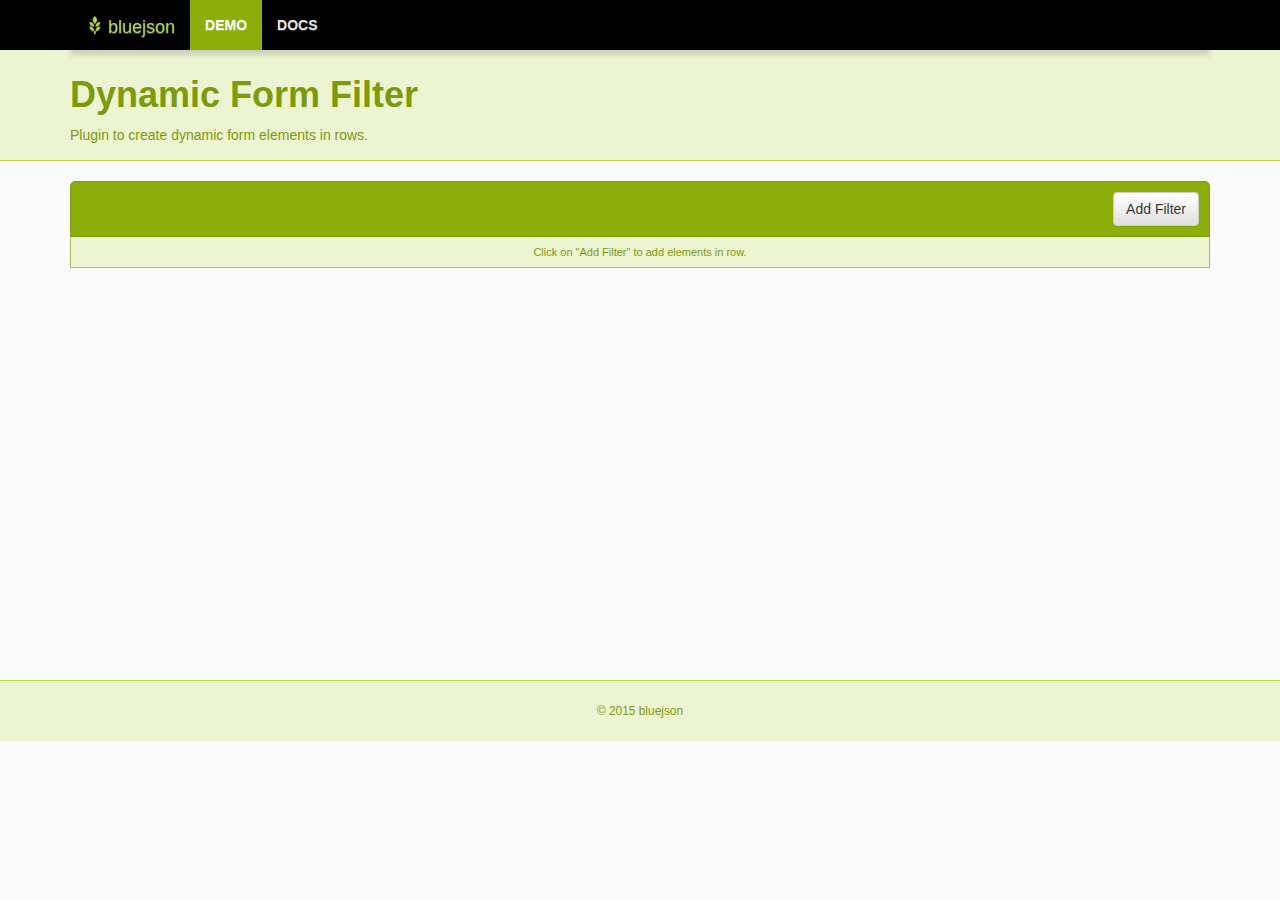
<file: index.html>
<!DOCTYPE html>
<html lang="en">
    <head>
        <title>Dynamic Form Filter</title>
        <meta name="viewport" content="width=device-width, initial-scale=1">
        <link rel="stylesheet" type="text/css" media="all" href="css/bootstrap.min.css">
        <link rel="stylesheet" type="text/css" media="all" href="css/bootstrap-theme.min.css">
        <link rel="stylesheet" type="text/css" media="all" href="css/main.css">
        <link rel="stylesheet" type="text/css" media="all" href="css/form-filter.css">
        <link rel="icon" href="img/favicon.ico" type="image/icon" sizes="16x16">
        <script type="text/javascript" src="js/libs/jquery-1.11.2.min.js"></script>
        <script type="text/javascript" src="js/libs/bootstrap.min.js"></script>
        <script type="text/javascript" src="js/libs/form-filter.js"></script>
        <script type="text/javascript" src="js/index.js"></script>
    </head>
     <body>
        <header class="navbar">
            <div class="container">
                <div class="row">
                    <div class="col-md-12">
                        <nav class="navbar navbar-static-top" role="navigation">
                            <div class="container-fluid">
                                <div class="navbar-header">
                                    <button type="button" class="navbar-toggle" data-toggle="collapse" data-target="#bs-example-navbar-collapse-9">
                                        <span class="sr-only">Toggle</span>
                                        <span class="icon-bar orange"></span>
                                        <span class="icon-bar orange"></span>
                                        <span class="icon-bar orange"></span>
                                    </button>
                                    <a class="navbar-brand" href="#">
                                        <span class="glyphicon glyphicon-grain"></span> <span>bluejson</span>
                                    </a>
                                </div>
                                <div class="collapse navbar-collapse" id="bs-example-navbar-collapse-9" nav-collapse="">
                                <ul class="nav navbar-nav">
                                    <li class="active"><a href="index.html">Demo</a></li>
                                    <li><a href="docs.html">Docs</a></li>
                                </ul>
                                </div>
                            </div>
                        </nav>
                    </div>
                </div>
            </div>
        </header>
        <section>
            <div class="header">
                 <div class="container">
                    <div class="row">
                        <div class="col-md-12">
                            <div class="row">
                                <div class="col-md-12">
                                    <h1>Dynamic Form Filter</h1>
                                </div>
                                <div class="col-md-12">
                                    <p class="sub-header">Plugin to create dynamic form elements in rows.</p>
                                </div>
                            </div>
                        </div>
                    </div>
                </div>
            </div>
            <div class="body">
                <div class="container">
                    <div class="row">
                        <div class="col-md-12">
                            <div id="filter_form"></div>
                        </div>
                    </div>
                </div>
            </div>
        </section>
        <footer>
            <div class="footer">
                <div class="container">
                    <div class="row">
                        <div class="text-center small">&copy; 2015 bluejson</div>
                    </div>
                </div>
            </div>
        </footer>
    </body>
</html>
</file>
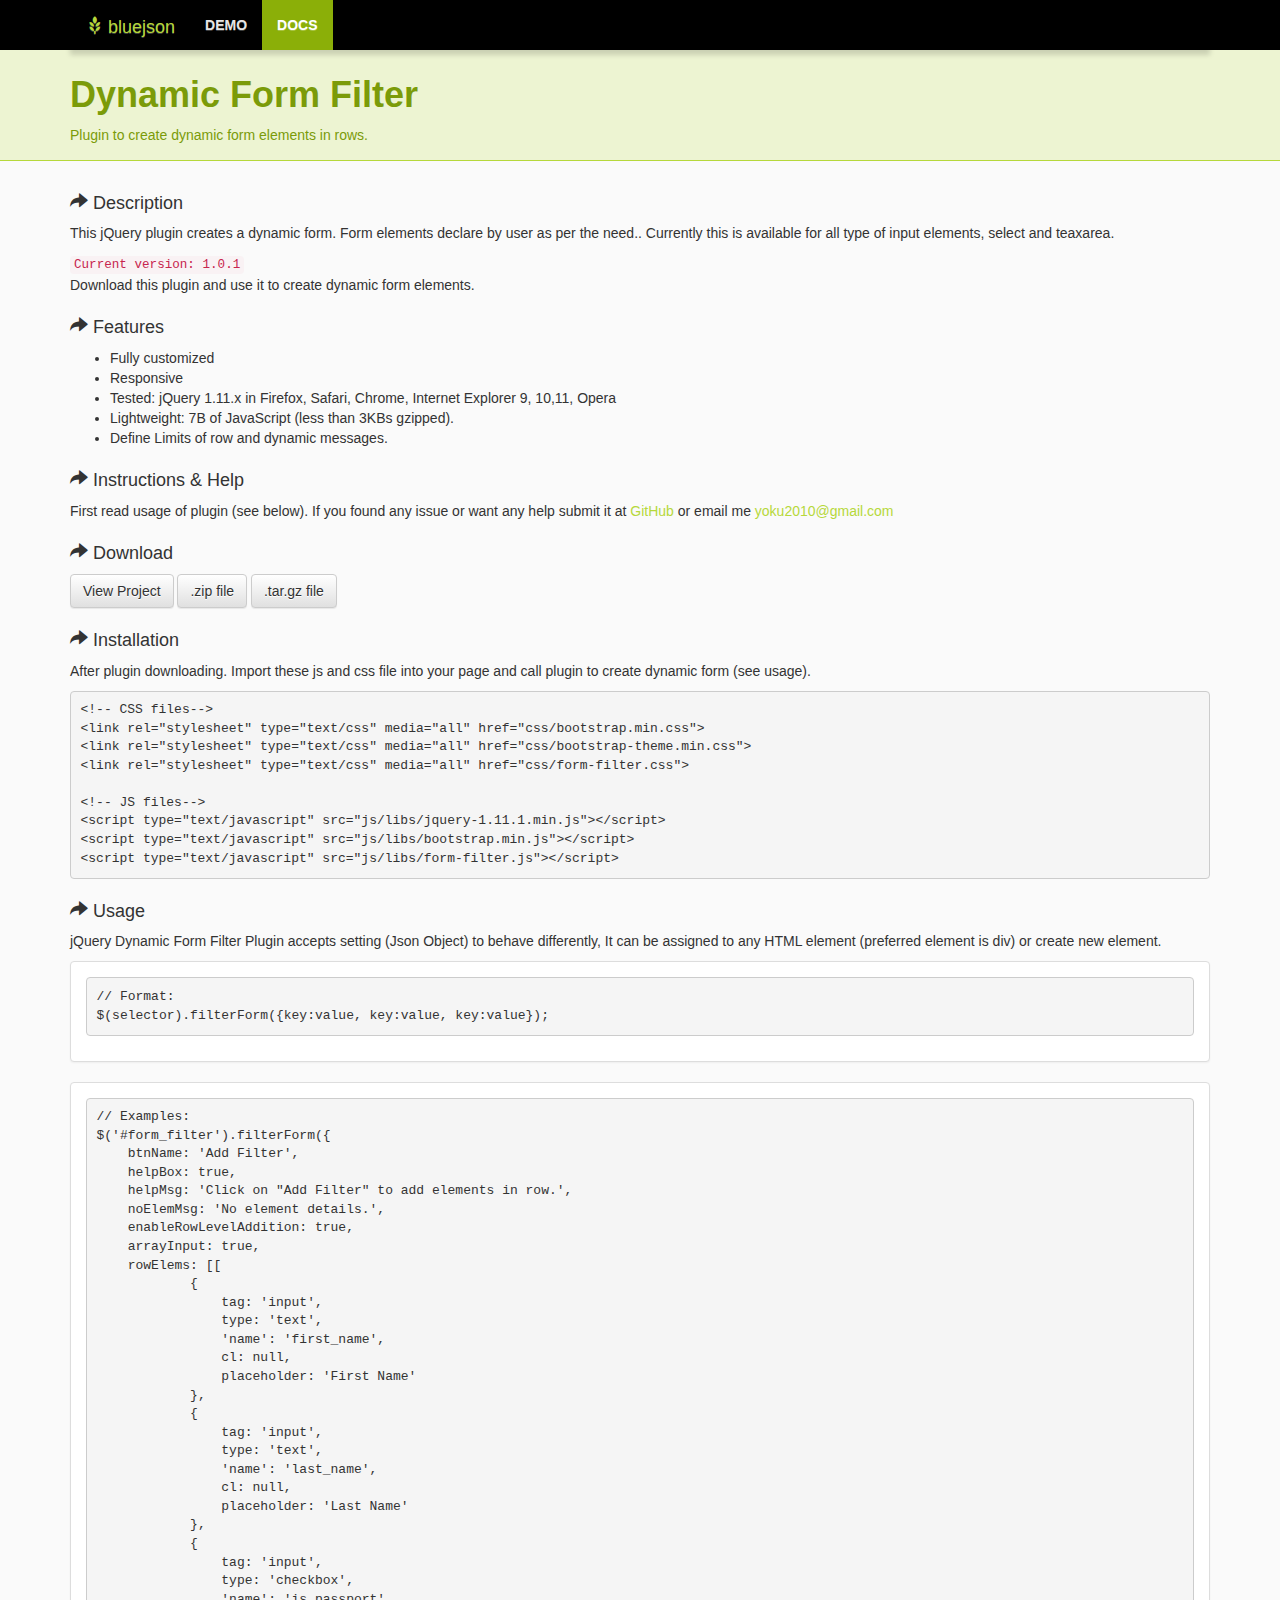
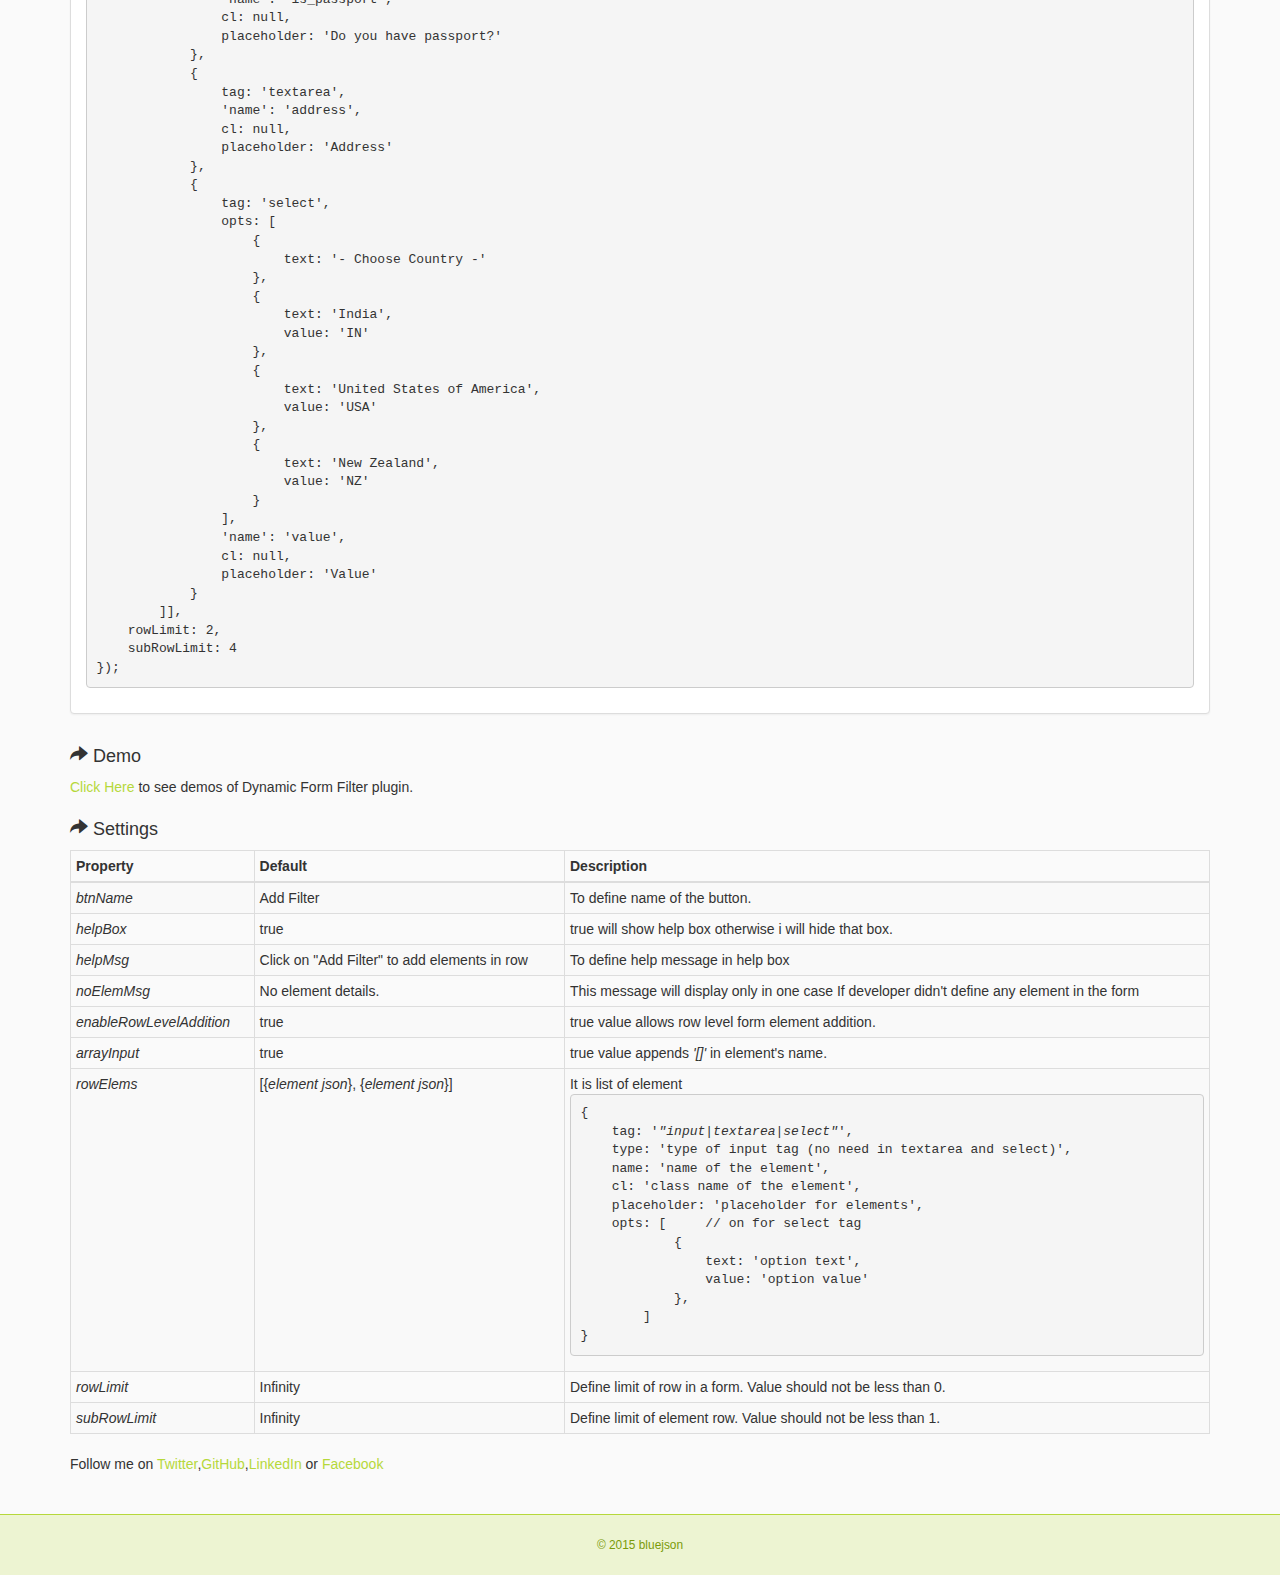
<file: docs.html>
<!DOCTYPE html>
<html lang="en">
    <head>
        <title>Dynamic Form Filter</title>
        <meta name="viewport" content="width=device-width, initial-scale=1">
        <link rel="stylesheet" type="text/css" media="all" href="css/bootstrap.min.css">
        <link rel="stylesheet" type="text/css" media="all" href="css/bootstrap-theme.min.css">
        <link rel="stylesheet" type="text/css" media="all" href="css/main.css">
        <link rel="icon" href="img/favicon.ico" type="image/icon" sizes="16x16">
        <script type="text/javascript" src="js/libs/jquery-1.11.2.min.js"></script>
        <script type="text/javascript" src="js/libs/bootstrap.min.js"></script>
    </head>
     <body>
        <header class="navbar">
            <div class="container">
                <div class="row">
                    <div class="col-md-12">
                        <nav class="navbar navbar-static-top" role="navigation">
                            <div class="container-fluid">
                                <div class="navbar-header">
                                    <button type="button" class="navbar-toggle" data-toggle="collapse" data-target="#bs-example-navbar-collapse-9">
                                        <span class="sr-only">Toggle</span>
                                        <span class="icon-bar orange"></span>
                                        <span class="icon-bar orange"></span>
                                        <span class="icon-bar orange"></span>
                                    </button>
                                    <a class="navbar-brand" href="#">
                                        <span class="glyphicon glyphicon-grain"></span> <span>bluejson</span>
                                    </a>
                                </div>
                                <div class="collapse navbar-collapse" id="bs-example-navbar-collapse-9" nav-collapse="">
                                <ul class="nav navbar-nav">
                                    <li><a href="index.html">Demo</a></li>
                                    <li class="active"><a href="docs.html">Docs</a></li>
                                </ul>
                                </div>
                            </div>
                        </nav>
                    </div>
                </div>
            </div>
        </header>
        <section>
            <div class="header">
                 <div class="container">
                    <div class="row">
                        <div class="col-md-12">
                            <div class="row">
                                <div class="col-md-12">
                                    <h1>Dynamic Form Filter</h1>
                                </div>
                                <div class="col-md-12">
                                    <p class="sub-header">Plugin to create dynamic form elements in rows.</p>
                                </div>
                            </div>
                        </div>
                    </div>
                </div>
            </div>
            <div class="body">
                <div class="container">
                    <div class="row">
                        <div class="col-md-12">
                            <h4><span class="glyphicon glyphicon-share-alt"></span> Description</h4>
                            <p>This jQuery plugin creates a dynamic form. Form elements declare by user as per the need.. Currently this is available for all type of input elements, select and teaxarea.</p>
                            <code>Current version: 1.0.1</code>
                            <p>Download this plugin and use it to create dynamic form elements.</p>
                        </div>
                    </div>
                    <div class="row">
                        <div class="col-md-12">
                            <h4><span class="glyphicon glyphicon-share-alt"></span> Features</h4>
                            <ul>
                                <li>Fully customized</li>
                                <li>Responsive</li>
                                <li>Tested: jQuery 1.11.x in Firefox, Safari, Chrome, Internet Explorer 9, 10,11, Opera</li>
                                <li>Lightweight: 7B of JavaScript (less than 3KBs gzipped).</li>
                                <li>Define Limits of row and dynamic messages.</li>
                            </ul>
                        </div>
                    </div>
                    <div class="row">
                        <div class="col-md-12">
                            <h4><span class="glyphicon glyphicon-share-alt"></span> Instructions &amp; Help</h4>
                            <p>
                            First read usage of plugin (see below). If you found any issue or want any help submit it at <a class="user-mention" href="https://github.com/yoku2010/dynamic-form-filter">GitHub</a> or email me <a class="user-mention" href="mailto:yoku2010@gmail.com">yoku2010@gmail.com</a>
                            </p>
                        </div>
                    </div>
                    <div class="row">
                        <div class="col-md-12">
                            <h4><span class="glyphicon glyphicon-share-alt"></span> Download</h4>
                            <p>
                                <a class="btn btn-default" href="https://github.com/yoku2010/dynamic-form-filter/">View Project</a>
                                <a class="btn btn-default" href="https://github.com/yoku2010/dynamic-form-filter/zipball/master">.zip file</a>
                                <a class="btn btn-default" href="https://github.com/yoku2010/dynamic-form-filter/tarball/master">.tar.gz file</a>
                            </p>
                        </div>
                    </div>
                    <div class="row">
                        <div class="col-md-12">
                            <h4><span class="glyphicon glyphicon-share-alt"></span> Installation</h4>
                            <p>
                                After plugin downloading. Import these js and css file into your page and call plugin to create dynamic form (see usage).
                            </p>
                            <pre>
&lt;!-- CSS files--&gt;
&lt;link rel="stylesheet" type="text/css" media="all" href="css/bootstrap.min.css"&gt;
&lt;link rel="stylesheet" type="text/css" media="all" href="css/bootstrap-theme.min.css"&gt;
&lt;link rel="stylesheet" type="text/css" media="all" href="css/form-filter.css"&gt;

&lt;!-- JS files--&gt;
&lt;script type="text/javascript" src="js/libs/jquery-1.11.1.min.js"&gt;&lt;/script&gt;
&lt;script type="text/javascript" src="js/libs/bootstrap.min.js"&gt;&lt;/script&gt;
&lt;script type="text/javascript" src="js/libs/form-filter.js"&gt;&lt;/script&gt;</pre>
                        </div>
                    </div>
                    <div class="row">
                        <div class="col-md-12">
                            <h4><span class="glyphicon glyphicon-share-alt"></span> Usage</h4>
                            <p>jQuery Dynamic Form Filter Plugin accepts setting (Json Object) to behave differently, It can be assigned to any HTML element (preferred element is div) or create new element.</p>
                            <div class="panel panel-default">
                                <div class="panel-body">
                                    <pre>
// Format:
$(selector).filterForm({key:value, key:value, key:value});</pre>
                                </div>
                            </div>
                            <div class="panel panel-default">
                                <div class="panel-body">
                                    <pre>
// Examples:
$('#form_filter').filterForm({
    btnName: 'Add Filter',
    helpBox: true,
    helpMsg: 'Click on "Add Filter" to add elements in row.',
    noElemMsg: 'No element details.',
    enableRowLevelAddition: true,
    arrayInput: true,
    rowElems: [[
            {
                tag: 'input',
                type: 'text',
                'name': 'first_name',
                cl: null,
                placeholder: 'First Name'
            },
            {
                tag: 'input',
                type: 'text',
                'name': 'last_name',
                cl: null,
                placeholder: 'Last Name'
            },
            {
                tag: 'input',
                type: 'checkbox',
                'name': 'is_passport',
                cl: null,
                placeholder: 'Do you have passport?'
            },
            {
                tag: 'textarea',
                'name': 'address',
                cl: null,
                placeholder: 'Address'
            },
            {
                tag: 'select',
                opts: [
                    {
                        text: '- Choose Country -'
                    },
                    {
                        text: 'India',
                        value: 'IN'
                    },
                    {
                        text: 'United States of America',
                        value: 'USA'
                    },
                    {
                        text: 'New Zealand',
                        value: 'NZ'
                    }
                ],
                'name': 'value',
                cl: null,
                placeholder: 'Value'
            }
        ]],
    rowLimit: 2,
    subRowLimit: 4
});
</pre>
                                </div>
                            </div>
                        </div>
                    </div>
                    <div class="row">
                        <div class="col-md-12">
                            <h4><span class="glyphicon glyphicon-share-alt"></span> Demo</h4>
                            <p><a href="index.html">Click Here</a> to see demos of Dynamic Form Filter plugin.</p>
                        </div>
                    </div>
                    <div class="row">
                        <div class="col-md-12">
                            <h4><span class="glyphicon glyphicon-share-alt"></span> Settings</h4>
                            <table class="table table-condensed table-striped table-hover table-bordered">
                                <thead>
                                    <tr>
                                        <th class="pro">Property</th>
                                        <th>Default</th>
                                        <th>Description</th>
                                    </tr>
                                </thead>
                                <tbody>
                                    <tr>
                                        <td><em>btnName</em></td>
                                        <td>Add Filter</td>
                                        <td>To define name of the button.</td>
                                    </tr>
                                    <tr>
                                        <td><em>helpBox</em></td>
                                        <td>true</td>
                                        <td>true will show help box otherwise i will hide that box.</td>
                                    </tr>
                                    <tr>
                                        <td><em>helpMsg</em></td>
                                        <td>Click on "Add Filter" to add elements in row</td>
                                        <td>To define help message in help box</td>
                                    </tr>
                                    <tr>
                                        <td><em>noElemMsg</em></td>
                                        <td>No element details.</td>
                                        <td>This message will display only in one case If developer didn't define any element in the form</td>
                                    </tr>
                                    <tr>
                                        <td><em>enableRowLevelAddition</em></td>
                                        <td>true</td>
                                        <td>true value allows row level form element addition.</td>
                                    </tr>
                                    <tr>
                                        <td><em>arrayInput</em></td>
                                        <td>true</td>
                                        <td>true value appends <em>'[]'</em> in element's name.</td>
                                    </tr>
                                    <tr>
                                        <td><em>rowElems</em></td>
                                        <td>[{<i>element json</i>}, {<i>element json</i>}]</td>
                                        <td>It is list of element<pre>
{
    tag: '<i>"input|textarea|select"</i>',
    type: 'type of input tag (no need in textarea and select)',
    name: 'name of the element',
    cl: 'class name of the element',
    placeholder: 'placeholder for elements',
    opts: [     // on for select tag
            {
                text: 'option text',
                value: 'option value'
            },
        ]
}
</pre></td>
                                    </tr>
                                    <tr>
                                        <td><em>rowLimit</em></td>
                                        <td>Infinity</td>
                                        <td>Define limit of row in a form. Value should not be less than 0.</td>
                                    </tr>
                                    <tr>
                                        <td><em>subRowLimit</em></td>
                                        <td>Infinity</td>
                                        <td>Define limit of element row. Value should not be less than 1.</td>
                                    </tr>
                                </tbody>
                            </table>
                            <p>Follow me on <a class="user-mention" href="https://twitter.com/yoku_2010">Twitter</a>,<a class="user-mention" href="https://github.com/yoku2010">GitHub</a>,<a class="user-mention" href="http://www.linkedin.com/pub/yogesh-kumar/22/1b0/997">LinkedIn</a> or <a class="user-mention" href="http://www.facebook.com/yoku2010">Facebook</a></p>
                        </div>
                    </div>
                </div>
            </div>
        </section>
        <footer>
            <div class="footer">
                <div class="container">
                    <div class="row">
                        <div class="text-center small">&copy; 2015 bluejson</div>
                    </div>
                </div>
            </div>
        </footer>
    </body>
</html>
</file>
<file: css/main.css>
/*@import url(//fonts.googleapis.com/css?family=Open+Sans:400);
@import url(//fonts.googleapis.com/css?family=Open+Sans:300);
@import url(//fonts.googleapis.com/css?family=Open+Sans:600);
@import url(//fonts.googleapis.com/css?family=Open+Sans:700);
@import url(//fonts.googleapis.com/css?family=Open+Sans:300italic);
@import url(//fonts.googleapis.com/css?family=Roboto+Condensed:400);
@import url(//fonts.googleapis.com/css?family=Roboto+Condensed:300);*/
body {
    font: 300 14px/20px 'Open Sans', sans-serif;
    background-color: #FAFAFA;
}
section {
    min-height: 600px;
}
a {
    color: #b6d83a;
}
a:hover {
    color: #7b9b09;
}
h1 {
    color: #7b9b09;
}
.bold {
    font-weight: bold;
}
.navbar {
    background: #000;
    border: 0px none;
    box-shadow: 0 5px 5px rgba(0, 0, 0, 0.15);
    margin-bottom: 0px;
    border: 0px none;
    border-radius:0px;
}
.navbar .navbar-nav>li>a {
    text-transform: uppercase;
    font-weight: bold;
    color: #e6e5e5;
}
.navbar .navbar-nav>li.active>a,
.navbar .navbar-nav>li:hover>a,
.navbar .navbar-nav>li>a:hover {
    background-color: #8baf08;
    color: #FFF;
}
.navbar .navbar-toggle .icon-bar {
    background-color: #7b9b09;
}
.header {
    position: relative;
    padding: 5px;
    margin-bottom: 20px;
    background-color: #EDF4D2;
    color: #FFF;
    border-bottom: 1px solid #b6d83a;
}
    .header h1 {
        font-weight: bold;
    }
    .header .sub-header {
        color: #7b9b09;
    }
f.body {
    color: #555;
}
.body h3 {
    margin-bottom: 20px;
    color: #585858;
    font-size: 28px;
    text-transform: none;
    background: url("../images/heading-bg.png") 50% 50% repeat-x;
    width: 80%;
    margin-left: auto;
    margin-right: auto;
}
.body h3 span {
    background: #fff;
    display: inline-block;
    height: 100%;
    padding: 0 25px;
}
.body .box {
    margin-top: 50px;
}
.body .box .icon-div {
    background-color: #FF8B00;
    border-radius: 50%;
    width: 100px;
    height: 100px;
    color: #FAFAFA;
    display: inline-block;
    padding: 30px;
}
.body .box h5.icon-head {
    font-weight: bold;
    color: #555;
    margin: 20px;
}
.body .box p {
    color: #555;
    margin: 20px;
}
.footer {
    background: #EDF4D2;
    padding: 20px 0;
    margin-top: 30px;
    color: #7b9b09;
    border-top: 1px solid #b6d83a;
}
</file>
<file: css/form-filter.css>
/****** start: filter form *****/
.form-head {
    background-color: #8baf08;
    padding: 10px;
    text-align: right;
    border: 1px solid #7b9b09;
    border-radius: 5px 5px 0 0;
}

.form-row {
    overflow: hidden;
    padding: 5px 10px 10px;
    border: 1px solid #CCC;
    border-top: 0px none;
}

.form-row:nth-child(odd) {
    background-color: #EAEAEA;
}

.form-row:nth-child(even) {
    background-color: #DDD;
}
.form-msg {
    background-color: #EDF4D2;
    border: 1px solid #acbf67;
    border-top: 0px none;
}
.form-msg p {
    text-align: center;
    color: #7b9b09;
    padding: 5px;
    margin: 0px;
    font-size: 11px;
}
.form-s-row {
    padding-top: 5px;
}

.form-s-row input, .form-s-row textarea, .form-s-row select {
    margin-right: 5px;
}

.form-s-row a {
    display: inline-block;
    vertical-align: middle;
}

.form-s-row .glyphicon {
    margin-left: 5px;
    font-size: 21px;
}

.form-s-row .glyphicon-plus-sign{
    color: #3e8f3e;
}

.form-s-row .glyphicon-minus-sign{
    color: #d9534f;
}

.form-control, input[type='text'], input[type='email'], input[type='number'], input[type='password'], input[type=file], textarea, select {
    border: 1px solid #CCC;
    border-bottom: 3px solid #CCC;
    padding: 15px;
    height: 54px!important;
    box-shadow: none;
    -moz-box-shadow: none;
    -webkit-box-shadow: none;
    width: auto;
    display: inline;
    vertical-align: middle;
}
label.form-control {
    padding: 18px 10px;
    font-weight: normal;
    margin-right: 5px;
    background-color: #F0F0F0;
    color: #777;
}
label.form-control input {
    margin-left: 5px;
    margin-right: 0px;
}
p.form-no-elem {
    color: #888;
    margin: 0px;
}
/****** end: filter form *****/
</file>
